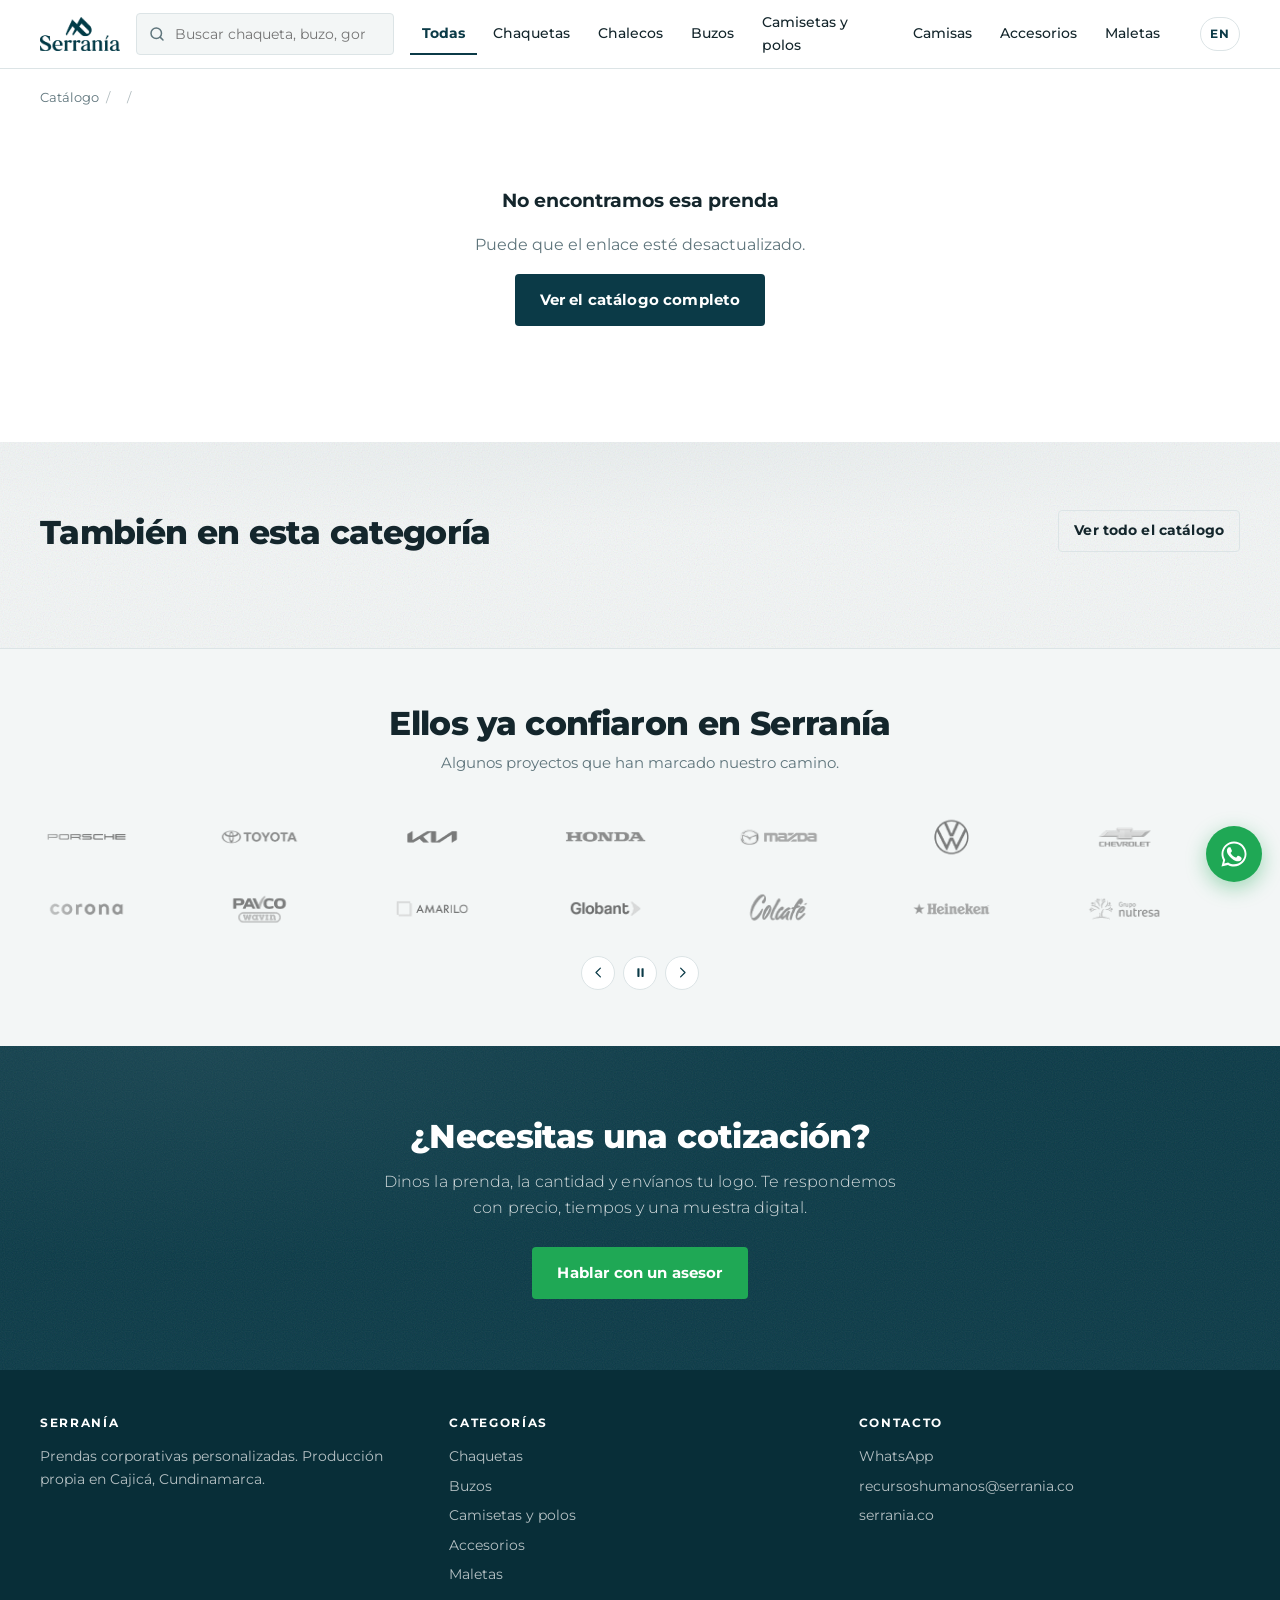
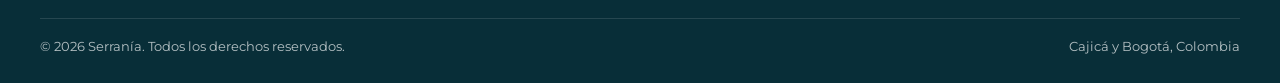
<file: producto.html>
<!DOCTYPE html>
<html lang="es-CO">
<head>
<meta charset="utf-8">
<meta name="viewport" content="width=device-width, initial-scale=1">
<title>Prenda corporativa | Serranía</title>
<meta name="description" content="Prenda corporativa personalizada con el logo de tu empresa. Desde 50 unidades.">
<link rel="canonical" href="https://catalogo.serrania.co/producto.html">

<meta property="og:type" content="product">
<meta property="og:title" content="Prenda corporativa | Serranía">
<meta property="og:description" content="Prenda corporativa personalizada con el logo de tu empresa.">
<meta property="og:image" content="">
<meta property="og:url" content="">
<meta property="og:locale" content="es_CO">

<link rel="alternate" hreflang="es" href="https://catalogo.serrania.co/">
<link rel="alternate" hreflang="en" href="https://catalogo.serrania.co/en/">
<meta name="theme-color" content="#0B3A47">
<link rel="stylesheet" href="css/estilos.css">
</head>
<body>

<a href="#ficha" class="solo-lectores">Saltar al contenido</a>

<!-- ================= CABECERA ================= -->
<header class="cabecera">
  <div class="contenedor cabecera-fila">
    <a class="logo" href="index.html" aria-label="Serranía, inicio">
      <img src="img/logo.png" alt="Serranía" width="150" height="34">
    </a>

    <div class="buscador">
      <svg viewBox="0 0 24 24" fill="none" stroke="currentColor" stroke-width="2" stroke-linecap="round" aria-hidden="true"><circle cx="11" cy="11" r="7"/><path d="m20 20-3.5-3.5"/></svg>
      <label for="buscar" class="solo-lectores">Buscar una prenda</label>
      <input type="search" id="buscar" placeholder="Buscar chaqueta, buzo, gorra…" autocomplete="off">
      <div class="sugerencias oculto" id="sugerencias" role="listbox"></div>
    </div>

    <nav class="nav" id="nav" aria-label="Categorías"></nav>

    <div class="acciones">
      <a class="idioma" href="en/producto.html" hreflang="en" aria-label="View this catalog in English">EN</a>
      <button type="button" class="btn-icono btn-menu" id="btn-menu" aria-label="Abrir menú" aria-expanded="false">
        <svg viewBox="0 0 24 24" fill="none" stroke="currentColor" stroke-width="2" stroke-linecap="round" aria-hidden="true"><path d="M4 7h16M4 12h16M4 17h16"/></svg>
      </button>
    </div>
  </div>
</header>

<!-- ================= MIGAS ================= -->
<div class="contenedor">
  <nav class="migas" aria-label="Ruta de navegación">
    <a href="index.html">Catálogo</a><span>/</span>
    <a href="#" id="miga-categoria"></a><span>/</span>
    <span id="miga-producto"></span>
  </nav>
</div>

<!-- ================= FICHA ================= -->
<main class="contenedor">
  <div class="ficha" id="ficha">

    <!-- Carrusel -->
    <div class="carrusel">
      <div class="carrusel-marco">
        <div class="carrusel-pista" id="carrusel-pista"></div>
        <button type="button" class="carrusel-flecha flecha-izq" id="flecha-izq" aria-label="Foto anterior">
          <svg viewBox="0 0 24 24" fill="none" stroke="currentColor" stroke-width="2" stroke-linecap="round" stroke-linejoin="round" aria-hidden="true"><path d="m15 5-7 7 7 7"/></svg>
        </button>
        <button type="button" class="carrusel-flecha flecha-der" id="flecha-der" aria-label="Foto siguiente">
          <svg viewBox="0 0 24 24" fill="none" stroke="currentColor" stroke-width="2" stroke-linecap="round" stroke-linejoin="round" aria-hidden="true"><path d="m9 5 7 7-7 7"/></svg>
        </button>
      </div>
      <div class="carrusel-puntos" id="carrusel-puntos"></div>
      <div class="miniaturas" id="miniaturas"></div>
    </div>

    <!-- Información -->
    <div class="ficha-info">
      <p class="rotulo" id="categoria"></p>
      <h1 class="display" id="nombre"></h1>
      <p class="ficha-resumen" id="resumen"></p>

      <ul class="claves" id="claves"></ul>
      <p class="ficha-detalle" id="detalle"></p>

      <div class="acciones-ficha" id="acciones-ficha"></div>

      <div class="bloque" id="bloque-colores"></div>
      <div class="bloque" id="bloque-tallas"></div>
      <div class="bloque" id="bloque-tecnicas"></div>
      <div class="bloque" id="bloque-datos"></div>
    </div>

  </div>
</main>

<!-- ================= RELACIONADOS ================= -->
<section class="seccion seccion-niebla" id="relacionados">
  <div class="contenedor">
    <div class="seccion-cabeza">
      <h2 class="display">También en esta categoría</h2>
      <a class="btn btn-linea btn-chico" href="index.html">Ver todo el catálogo</a>
    </div>
    <div class="rejilla" id="rejilla-relacionados"></div>
  </div>
</section>

<!-- ================= MARCAS CLIENTE ================= -->
<section class="marcas" id="marcas" aria-label="Marcas que han confiado en Serranía"></section>

<!-- ================= CIERRE ================= -->
<section class="franja">
  <div class="contenedor">
    <h2 class="display">¿Necesitas una cotización?</h2>
    <p>Dinos la prenda, la cantidad y envíanos tu logo. Te respondemos con precio, tiempos y una muestra digital.</p>
    <a class="btn btn-primario" id="wa-cierre" href="#" target="_blank" rel="noopener">Hablar con un asesor</a>
  </div>
</section>

<!-- ================= PIE ================= -->
<footer class="pie">
  <div class="contenedor">
    <div class="pie-rejilla">
      <div>
        <h4>Serranía</h4>
        <p style="margin:0">Prendas corporativas personalizadas. Producción propia en Cajicá, Cundinamarca.</p>
      </div>
      <div>
        <h4>Categorías</h4>
        <ul>
          <li><a href="index.html?categoria=chaquetas">Chaquetas</a></li>
          <li><a href="index.html?categoria=buzos">Buzos</a></li>
          <li><a href="index.html?categoria=camisetas">Camisetas y polos</a></li>
          <li><a href="index.html?categoria=accesorios">Accesorios</a></li>
          <li><a href="index.html?categoria=maletas">Maletas</a></li>
        </ul>
      </div>
      <div>
        <h4>Contacto</h4>
        <ul>
          <li><a id="wa-pie" href="#" target="_blank" rel="noopener">WhatsApp</a></li>
          <li><a id="correo-pie" href="#">Correo</a></li>
          <li><a href="https://serrania.co" target="_blank" rel="noopener">serrania.co</a></li>
        </ul>
      </div>
    </div>
    <div class="pie-abajo">
      <span>© <span id="ano"></span> Serranía. Todos los derechos reservados.</span>
      <span>Cajicá y Bogotá, Colombia</span>
    </div>
  </div>
</footer>

<div class="bandeja" id="bandeja" aria-live="polite"></div>
<a class="flotante" id="wa-flotante" href="#" target="_blank" rel="noopener" aria-label="Escribir por WhatsApp">
  <svg viewBox="0 0 24 24" fill="currentColor" aria-hidden="true"><path d="M17.5 14.4c-.3-.2-1.7-.9-2-1-.3-.1-.5-.1-.7.1-.2.3-.7 1-.9 1.2-.2.2-.3.2-.6.1-.3-.2-1.2-.5-2.3-1.4-.9-.8-1.4-1.7-1.6-2-.2-.3 0-.5.1-.6l.5-.5c.1-.2.2-.3.3-.5 0-.2 0-.4 0-.5 0-.2-.7-1.6-.9-2.2-.2-.6-.5-.5-.7-.5h-.6c-.2 0-.5.1-.8.4-.3.3-1 1-1 2.5s1.1 2.9 1.2 3.1c.1.2 2.1 3.2 5 4.5.7.3 1.2.5 1.7.6.7.2 1.3.2 1.8.1.6-.1 1.7-.7 1.9-1.4.2-.7.2-1.2.2-1.4-.1-.1-.3-.2-.6-.3z"/><path d="M12 2C6.5 2 2 6.5 2 12c0 1.8.5 3.4 1.3 4.9L2 22l5.2-1.3c1.4.8 3 1.2 4.8 1.2 5.5 0 10-4.5 10-10S17.5 2 12 2zm0 18.2c-1.6 0-3.1-.4-4.4-1.2l-.3-.2-3.1.8.8-3-.2-.3c-.8-1.3-1.3-2.9-1.3-4.5C3.5 7.3 7.3 3.5 12 3.5S20.5 7.3 20.5 12 16.7 20.2 12 20.2z"/></svg>
</a>

<script src="js/config.js"></script>
<script src="js/datos-colores.js"></script>
<script src="js/datos-tallas.js"></script>
<script src="js/datos-productos.js"></script>
<script src="js/datos-marcas.js"></script>
<script src="js/comunes.js"></script>
<script src="js/producto.js"></script>
<script>
  document.addEventListener("DOMContentLoaded", function(){
    document.getElementById("ano").textContent = new Date().getFullYear();
    montarMarcas();
    ["wa-cierre","wa-pie"].forEach(function(id){
      var el = document.getElementById(id);
      if (el) el.href = waGeneral();
    });
    var c = document.getElementById("correo-pie");
    if (c){ c.href = "mailto:" + CONFIG.correo; c.textContent = CONFIG.correo; }
  });
</script>
</body>
</html>
</file>
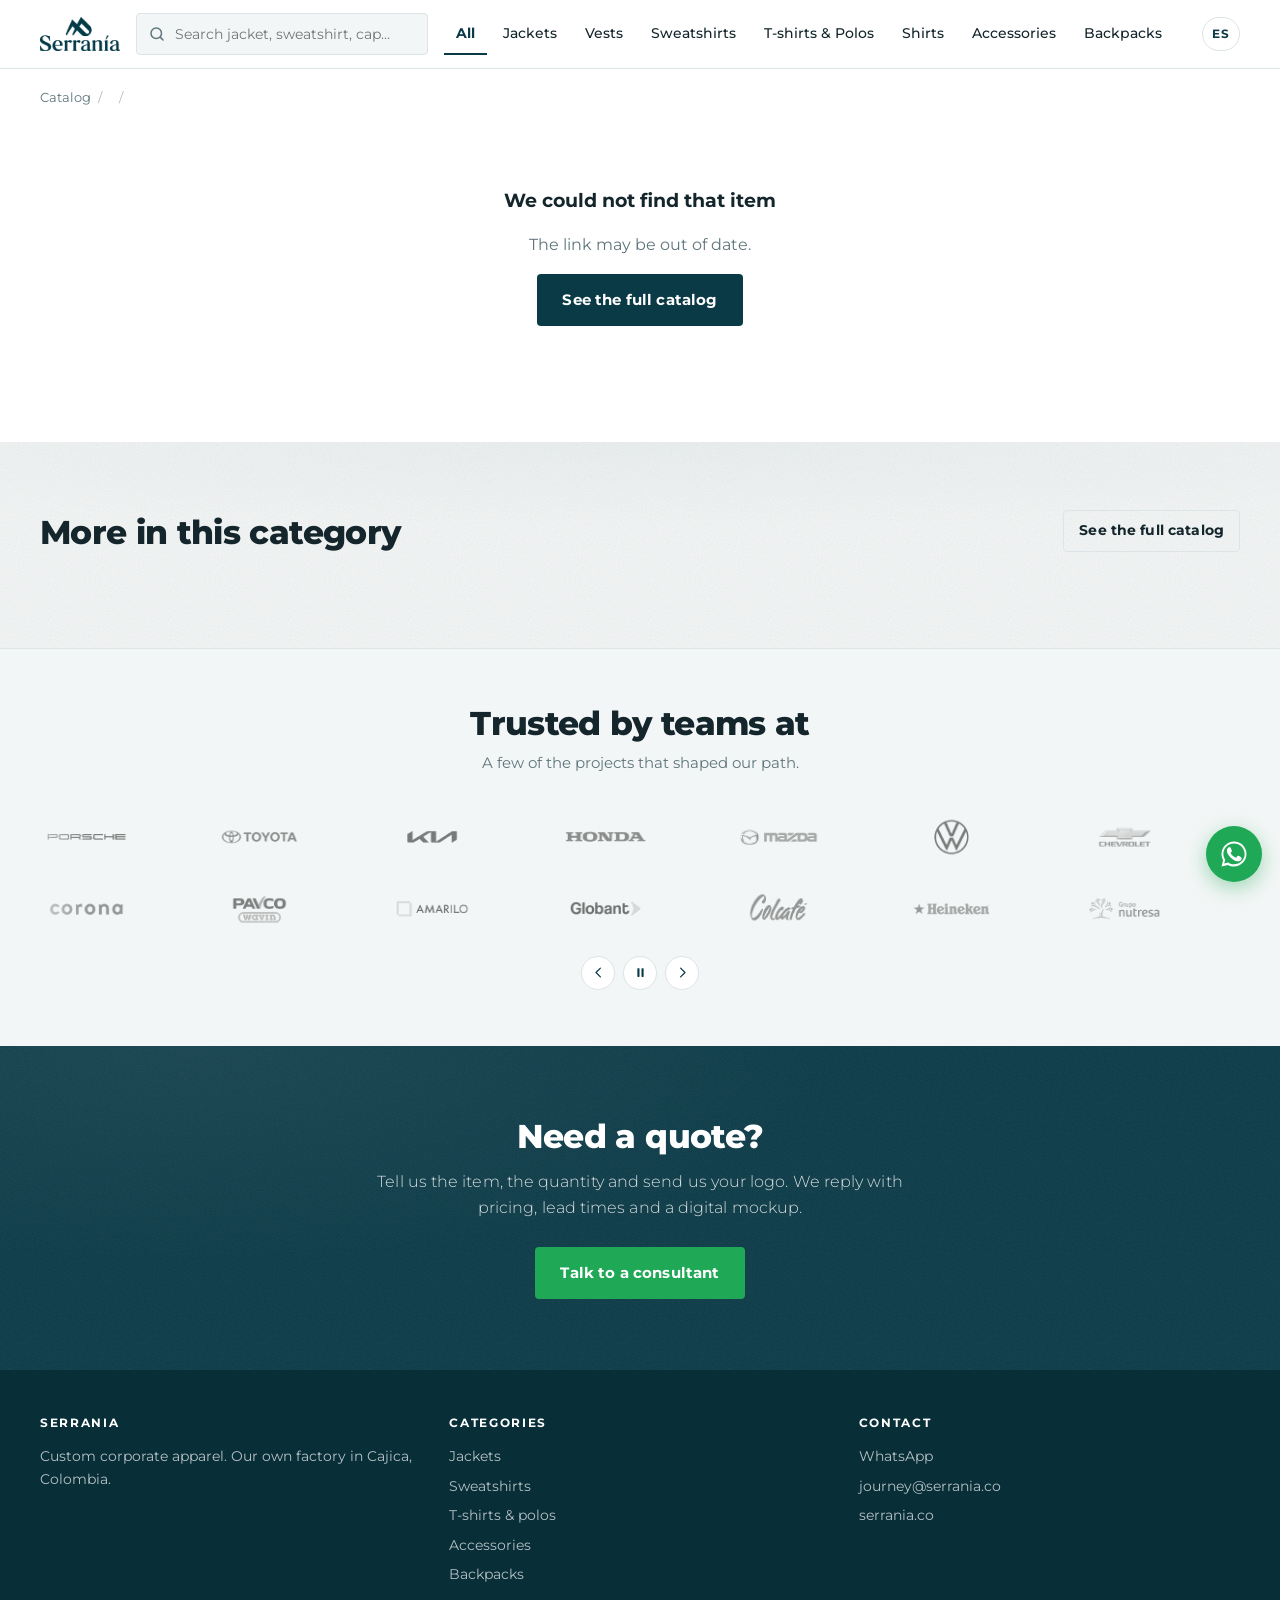
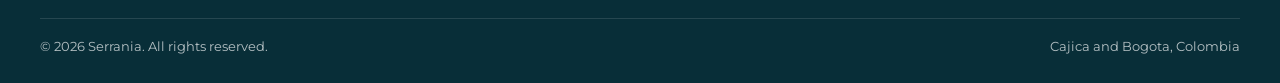
<file: en/producto.html>
<!DOCTYPE html>
<html lang="en">
<head>
<meta charset="utf-8">
<meta name="viewport" content="width=device-width, initial-scale=1">
<title>Corporate apparel | Serrania</title>
<meta name="description" content="Custom corporate apparel branded with your company logo. From 50 units.">
<link rel="canonical" href="https://catalogo.serrania.co/en/producto.html">

<meta property="og:type" content="product">
<meta property="og:title" content="Corporate apparel | Serrania">
<meta property="og:description" content="Custom corporate apparel branded with your company logo.">
<meta property="og:image" content="">
<meta property="og:url" content="">
<meta property="og:locale" content="en_US">

<meta name="theme-color" content="#0B3A47">
<link rel="stylesheet" href="../css/estilos.css">
</head>
<body>

<a href="#ficha" class="solo-lectores">Skip to content</a>

<!-- ================= CABECERA ================= -->
<header class="cabecera">
  <div class="contenedor cabecera-fila">
    <a class="logo" href="index.html" aria-label="Serrania, home">
      <img src="../img/logo.png" alt="Serrania" width="150" height="34">
    </a>

    <div class="buscador">
      <svg viewBox="0 0 24 24" fill="none" stroke="currentColor" stroke-width="2" stroke-linecap="round" aria-hidden="true"><circle cx="11" cy="11" r="7"/><path d="m20 20-3.5-3.5"/></svg>
      <label for="buscar" class="solo-lectores">Search for an item</label>
      <input type="search" id="buscar" placeholder="Search jacket, sweatshirt, cap…" autocomplete="off">
      <div class="sugerencias oculto" id="sugerencias" role="listbox"></div>
    </div>

    <nav class="nav" id="nav" aria-label="Categories"></nav>

    <div class="acciones">
      <a class="idioma" href="../producto.html" hreflang="es" aria-label="Ver esta ficha en español">ES</a>
      <button type="button" class="btn-icono btn-menu" id="btn-menu" aria-label="Open menu" aria-expanded="false">
        <svg viewBox="0 0 24 24" fill="none" stroke="currentColor" stroke-width="2" stroke-linecap="round" aria-hidden="true"><path d="M4 7h16M4 12h16M4 17h16"/></svg>
      </button>
    </div>
  </div>
</header>

<!-- ================= MIGAS ================= -->
<div class="contenedor">
  <nav class="migas" aria-label="Breadcrumb">
    <a href="index.html">Catalog</a><span>/</span>
    <a href="#" id="miga-categoria"></a><span>/</span>
    <span id="miga-producto"></span>
  </nav>
</div>

<!-- ================= FICHA ================= -->
<main class="contenedor">
  <div class="ficha" id="ficha">

    <!-- Carrusel -->
    <div class="carrusel">
      <div class="carrusel-marco">
        <div class="carrusel-pista" id="carrusel-pista"></div>
        <button type="button" class="carrusel-flecha flecha-izq" id="flecha-izq" aria-label="Previous photo">
          <svg viewBox="0 0 24 24" fill="none" stroke="currentColor" stroke-width="2" stroke-linecap="round" stroke-linejoin="round" aria-hidden="true"><path d="m15 5-7 7 7 7"/></svg>
        </button>
        <button type="button" class="carrusel-flecha flecha-der" id="flecha-der" aria-label="Next photo">
          <svg viewBox="0 0 24 24" fill="none" stroke="currentColor" stroke-width="2" stroke-linecap="round" stroke-linejoin="round" aria-hidden="true"><path d="m9 5 7 7-7 7"/></svg>
        </button>
      </div>
      <div class="carrusel-puntos" id="carrusel-puntos"></div>
      <div class="miniaturas" id="miniaturas"></div>
    </div>

    <!-- Información -->
    <div class="ficha-info">
      <p class="rotulo" id="categoria"></p>
      <h1 class="display" id="nombre"></h1>
      <p class="ficha-resumen" id="resumen"></p>

      <ul class="claves" id="claves"></ul>
      <p class="ficha-detalle" id="detalle"></p>

      <div class="acciones-ficha" id="acciones-ficha"></div>

      <div class="bloque" id="bloque-colores"></div>
      <div class="bloque" id="bloque-tallas"></div>
      <div class="bloque" id="bloque-tecnicas"></div>
      <div class="bloque" id="bloque-datos"></div>
    </div>

  </div>
</main>

<!-- ================= RELACIONADOS ================= -->
<section class="seccion seccion-niebla" id="relacionados">
  <div class="contenedor">
    <div class="seccion-cabeza">
      <h2 class="display">More in this category</h2>
      <a class="btn btn-linea btn-chico" href="index.html">See the full catalog</a>
    </div>
    <div class="rejilla" id="rejilla-relacionados"></div>
  </div>
</section>

<!-- ================= MARCAS CLIENTE ================= -->
<section class="marcas" id="marcas" aria-label="Brands that have trusted Serrania"></section>

<!-- ================= CIERRE ================= -->
<section class="franja">
  <div class="contenedor">
    <h2 class="display">Need a quote?</h2>
    <p>Tell us the item, the quantity and send us your logo. We reply with pricing, lead times and a digital mockup.</p>
    <a class="btn btn-primario" id="wa-cierre" href="#" target="_blank" rel="noopener">Talk to a consultant</a>
  </div>
</section>

<!-- ================= PIE ================= -->
<footer class="pie">
  <div class="contenedor">
    <div class="pie-rejilla">
      <div>
        <h4>Serrania</h4>
        <p style="margin:0">Custom corporate apparel. Our own factory in Cajica, Colombia.</p>
      </div>
      <div>
        <h4>Categories</h4>
        <ul>
          <li><a href="index.html?categoria=chaquetas">Jackets</a></li>
          <li><a href="index.html?categoria=buzos">Sweatshirts</a></li>
          <li><a href="index.html?categoria=camisetas">T-shirts &amp; polos</a></li>
          <li><a href="index.html?categoria=accesorios">Accessories</a></li>
          <li><a href="index.html?categoria=maletas">Backpacks</a></li>
        </ul>
      </div>
      <div>
        <h4>Contact</h4>
        <ul>
          <li><a id="wa-pie" href="#" target="_blank" rel="noopener">WhatsApp</a></li>
          <li><a id="correo-pie" href="#">Email</a></li>
          <li><a href="https://serrania.co" target="_blank" rel="noopener">serrania.co</a></li>
        </ul>
      </div>
    </div>
    <div class="pie-abajo">
      <span>© <span id="ano"></span> Serrania. All rights reserved.</span>
      <span>Cajica and Bogota, Colombia</span>
    </div>
  </div>
</footer>

<div class="bandeja" id="bandeja" aria-live="polite"></div>
<a class="flotante" id="wa-flotante" href="#" target="_blank" rel="noopener" aria-label="Message us on WhatsApp">
  <svg viewBox="0 0 24 24" fill="currentColor" aria-hidden="true"><path d="M17.5 14.4c-.3-.2-1.7-.9-2-1-.3-.1-.5-.1-.7.1-.2.3-.7 1-.9 1.2-.2.2-.3.2-.6.1-.3-.2-1.2-.5-2.3-1.4-.9-.8-1.4-1.7-1.6-2-.2-.3 0-.5.1-.6l.5-.5c.1-.2.2-.3.3-.5 0-.2 0-.4 0-.5 0-.2-.7-1.6-.9-2.2-.2-.6-.5-.5-.7-.5h-.6c-.2 0-.5.1-.8.4-.3.3-1 1-1 2.5s1.1 2.9 1.2 3.1c.1.2 2.1 3.2 5 4.5.7.3 1.2.5 1.7.6.7.2 1.3.2 1.8.1.6-.1 1.7-.7 1.9-1.4.2-.7.2-1.2.2-1.4-.1-.1-.3-.2-.6-.3z"/><path d="M12 2C6.5 2 2 6.5 2 12c0 1.8.5 3.4 1.3 4.9L2 22l5.2-1.3c1.4.8 3 1.2 4.8 1.2 5.5 0 10-4.5 10-10S17.5 2 12 2zm0 18.2c-1.6 0-3.1-.4-4.4-1.2l-.3-.2-3.1.8.8-3-.2-.3c-.8-1.3-1.3-2.9-1.3-4.5C3.5 7.3 7.3 3.5 12 3.5S20.5 7.3 20.5 12 16.7 20.2 12 20.2z"/></svg>
</a>

<script src="js/config.js"></script>
<script src="js/datos-colores.js"></script>
<script src="js/datos-tallas.js"></script>
<script src="js/datos-productos.js"></script>
<script src="js/datos-marcas.js"></script>
<script src="js/comunes.js"></script>
<script src="js/producto.js"></script>
<script>
  document.addEventListener("DOMContentLoaded", function(){
    document.getElementById("ano").textContent = new Date().getFullYear();
    montarMarcas();
    ["wa-cierre","wa-pie"].forEach(function(id){
      var el = document.getElementById(id);
      if (el) el.href = waGeneral();
    });
    var c = document.getElementById("correo-pie");
    if (c){ c.href = "mailto:" + CONFIG.correo; c.textContent = CONFIG.correo; }
  });
</script>
</body>
</html>
</file>
<file: css/estilos.css>
@import url('https://fonts.googleapis.com/css2?family=Montserrat:wght@300;400;500;600;700;800&display=swap');

/* ==========================================================================
   SERRANÍA — Catálogo de prendas corporativas
   Paleta y tipografía derivadas de la identidad de marca.
   ========================================================================== */

:root{
  --tinta:      #0B3A47;   /* azul petróleo del logo */
  --tinta-alta: #0F4E5E;
  --texto:      #14262C;
  --suave:      #5F757C;
  --linea:      #DCE4E6;
  --niebla:     #F3F6F6;
  --papel:      #FFFFFF;
  --acento:     #C08A2E;   /* dorado, uso mínimo */
  --whatsapp:   #1FA855;

  --radio:   4px;
  --radio-g: 8px;
  --ancho:   1240px;

  --sans: "Montserrat", "Helvetica Neue", Arial, sans-serif;
  --display: "Montserrat", "Helvetica Neue", Arial, sans-serif;

  --sombra: 0 1px 2px rgba(11,58,71,.06), 0 8px 24px rgba(11,58,71,.06);

  /* SOMBRA DE LOS TEXTOS DEL BANNER PRINCIPAL
     Para más sombra, sube los números después de rgba(0,0,0, …)
     (van de 0 a 1; .60 es más oscuro que .40).
     Para menos, bájalos. */
  --sombra-texto-banner: 0 1px 3px rgba(0,0,0,.40), 0 3px 16px rgba(0,0,0,.35);
}

*, *::before, *::after { box-sizing: border-box; }

/* El encabezado queda fijo arriba; sin este margen, al saltar a una sección
   su título quedaba escondido detrás de la barra */
html { scroll-behavior: smooth; scroll-padding-top: 78px; }
@media (prefers-reduced-motion: reduce){
  html { scroll-behavior: auto; }
  *, *::before, *::after { animation-duration:.01ms !important; transition-duration:.01ms !important; }
}

body{
  margin:0;
  font-family: var(--sans);
  font-size: 16px;
  line-height: 1.6;
  color: var(--texto);
  background: var(--papel);
  -webkit-font-smoothing: antialiased;
}

img { max-width:100%; display:block; }
a   { color: inherit; text-decoration: none; }

:focus-visible{
  outline: 3px solid var(--acento);
  outline-offset: 2px;
}

.contenedor{ width:100%; max-width: var(--ancho); margin:0 auto; padding:0 20px; }

.oculto{ display:none !important; }

.solo-lectores{
  position:absolute; width:1px; height:1px; overflow:hidden;
  clip:rect(0 0 0 0); white-space:nowrap;
}

/* ---------- Tipografía de títulos ---------- */
.display{
  font-family: var(--display);
  font-weight: 800;
  text-transform: none;
  letter-spacing: -0.02em;
  line-height: 1.14;
  margin: 0;
  -webkit-text-stroke: 0;
}
h1.display{ font-size: clamp(1.9rem, 5.2vw, 3.3rem); }
h2.display{ font-size: clamp(1.4rem, 3.1vw, 2.05rem); }
h3.display{ font-size: 1.05rem; font-weight: 700; letter-spacing: -0.01em; }

/* Texto corrido: regular; la palabra clave en negrilla y en azul de marca */
p{ font-weight: 400; }
p strong, li strong{ font-weight: 700; color: var(--tinta); }

.rotulo{
  font-size:.7rem; font-weight:700; text-transform:uppercase;
  letter-spacing:.18em; color: var(--suave); margin:0 0 10px;
}

/* ==========================================================================
   ENCABEZADO
   ========================================================================== */
.cabecera{
  position: sticky; top:0; z-index: 60;
  background: var(--papel);
  border-bottom: 1px solid var(--linea);
}
.cabecera-fila{
  display:flex; align-items:center; gap:16px;
  height: 68px;
}
.logo{ display:flex; align-items:center; gap:9px; flex:0 0 auto; }
.logo svg{ width:30px; height:auto; }
/* Logo en imagen. Ajusta la altura si tu PNG se ve muy grande o muy pequeño. */
.logo img{ height:34px; width:auto; }
.logo-texto{
  font-family: Georgia, "Times New Roman", serif;
  font-size:1.35rem; color: var(--tinta); letter-spacing:.01em;
}

.nav{ margin-left:auto; display:flex; align-items:center; gap:4px; }
.nav a{
  padding:9px 12px; border-radius: var(--radio);
  font-size:.9rem; color: var(--texto);
}
.nav a:hover{ background: var(--niebla); }
.nav a.activo{ color: var(--tinta); font-weight:700; box-shadow: inset 0 -2px 0 var(--tinta); border-radius:0; }

.acciones{ display:flex; align-items:center; gap:8px; margin-left:12px; }

.btn-icono{
  width:42px; height:42px; display:grid; place-items:center;
  border:1px solid var(--linea); border-radius: var(--radio);
  background: var(--papel); cursor:pointer; color: var(--tinta);
}
.btn-icono:hover{ background: var(--niebla); }
.btn-menu{ display:none; }

/* Buscador */
.buscador{ position:relative; flex:1 1 260px; max-width:340px; }
.buscador input{
  width:100%; height:42px; padding:0 14px 0 38px;
  border:1px solid var(--linea); border-radius: var(--radio);
  font-family:inherit; font-size:.9rem; background: var(--niebla); color:var(--texto);
}
.buscador input:focus{ background: var(--papel); border-color: var(--tinta); outline:none; }
.buscador svg{ position:absolute; left:12px; top:12px; width:18px; height:18px; color: var(--suave); }

.sugerencias{
  position:absolute; top:48px; left:0; right:0; z-index:80;
  background: var(--papel); border:1px solid var(--linea);
  border-radius: var(--radio-g); box-shadow: var(--sombra);
  max-height:340px; overflow:auto;
}
.sugerencias a{ display:block; padding:11px 14px; border-bottom:1px solid var(--niebla); font-size:.9rem; }
.sugerencias a:last-child{ border-bottom:0; }
.sugerencias a:hover, .sugerencias a:focus{ background: var(--niebla); }
.sugerencias span{ display:block; font-size:.75rem; color: var(--suave); }
.sugerencias .vacio{ padding:16px 14px; font-size:.9rem; color: var(--suave); }


/* ==========================================================================
   PORTADA (HERO)
   La foto va completa, sin recortes y sin degradados: el alto del banner
   lo define la propia imagen. El texto va encima, arriba a la derecha.
   Computador: img/hero.jpg  ·  Celular: img/hero-movil.jpg
   ========================================================================== */
.portada{ background: var(--tinta); color:#fff; }

.portada-marco{
  display: grid;                 /* foto y texto comparten la misma celda */
  position: relative;
  background: var(--tinta);      /* color de respaldo si falta la foto */
}
.portada-fondo,
.portada-capa{ grid-area: 1 / 1; }

.portada-fondo{ display:block; min-height: 420px; }
.portada-fondo img{
  width: 100%; height: 100%;
  object-fit: cover;             /* solo actúa si el texto es más alto que la foto */
  display: block;
}

.portada-capa{
  position: relative; z-index: 1;
  display: flex; align-items: flex-start;
  padding: clamp(40px, 6vw, 88px) 0 clamp(32px, 4vw, 56px);
}
.portada-texto{
  display: flex; flex-direction: column; align-items: flex-start;
  text-align: left;
}

/* Sombra en las letras para que se lean sobre la foto (sin capa oscura) */
.portada h1,
.portada .rotulo,
.portada-gancho,
.portada-texto p{ text-shadow: var(--sombra-texto-banner); }

.portada .rotulo{ color:#fff; margin-bottom: 14px; }

.portada h1{
  font-family: "Montserrat", var(--sans);
  font-weight: 800;
  text-transform: uppercase;
  letter-spacing: -0.01em;
  line-height: 1.02;
  font-size: clamp(2.2rem, 5vw, 4.4rem);
  max-width: none;
  color:#fff;
}
.portada-gancho{
  font-family: "Montserrat", var(--sans);
  font-size: clamp(1rem, 1.9vw, 1.45rem);
  font-weight: 700;
  text-transform: uppercase;
  letter-spacing: .01em;
  line-height: 1.25;
  max-width: 30ch;
  margin: 18px 0 10px;
  color:#fff;
}
.portada-texto p:not(.rotulo):not(.portada-gancho){
  max-width: 44ch; margin: 0 0 24px;
  font-size: clamp(.95rem, 1.3vw, 1.08rem);
  color:#fff;
}
.portada-botones{ display:flex; flex-wrap:wrap; gap:12px; justify-content:flex-start; }
/* Sobre la foto las palabras clave van en blanco, no en azul */
.portada-texto p strong{ color:#fff; }

/* Botón principal al estilo de la referencia: sólido con filo dorado */
.portada .btn-claro{
  background: var(--tinta); color:#fff;
  border: 0; border-right: 6px solid var(--acento);
  font-family: "Montserrat", var(--sans);
  text-transform: uppercase; letter-spacing: .02em;
  box-shadow: 0 6px 18px rgba(0,0,0,.28);
}
.portada .btn-claro:hover{ background: var(--tinta-alta); }
.portada .btn-linea-claro{
  border-color: rgba(255,255,255,.85); color:#fff;
  background: rgba(0,0,0,.18);
}

/* Cifras: franja propia debajo de la foto, para no tapar la imagen */
.portada-cifras{ background: var(--tinta); padding: 26px 0; }
.cifras{ display:flex; flex-wrap:wrap; gap:36px; justify-content:center; }
.cifra{ text-align:center; }
.cifra strong{
  display:block; font-family:var(--display);
  font-size:2.2rem; font-weight:700; line-height:1; color:#fff;
}
.cifra span{ font-size:.78rem; text-transform:uppercase; letter-spacing:.12em; color:rgba(255,255,255,.7); }

/* ---------- Celular: como la referencia, texto arriba a la derecha ---------- */
@media (max-width: 759px){
  .portada-fondo{ min-height: 0; }
  .portada-capa{ padding: 26px 0 20px; }
  .portada-texto{ align-items: flex-end; text-align: right; }
  .portada-botones{ justify-content: flex-end; }

  .portada .rotulo{ font-size: .6rem; margin-bottom: 6px; }
  .portada h1{ font-size: clamp(1.55rem, 7.4vw, 2.3rem); line-height: 1.04; }
  .portada-gancho{
    font-size: clamp(.68rem, 3.1vw, .85rem);
    line-height: 1.3; max-width: 32ch;
    margin: 8px 0 12px;
  }
  .portada .btn-claro{
    padding: 8px 14px; font-size: .74rem;
    border-right-width: 5px;
  }
  /* En celular solo título, frase y "Ver el catálogo".
     El asesor sigue disponible en el botón flotante de WhatsApp. */
  .portada-texto p:not(.rotulo):not(.portada-gancho),
  .portada .btn-linea-claro{ display:none; }

  .portada-cifras{ padding: 18px 0; }
  .cifras{
    display:grid; grid-template-columns: repeat(3, 1fr);
    gap: 10px; align-items: start;
  }
  .cifra{ display:flex; flex-direction:column; align-items:center; }
  .cifra strong{
    font-size: clamp(1.1rem, 5.2vw, 1.5rem);
    white-space: nowrap; margin-bottom: 5px;
  }
  .cifra span{
    display:block; font-size: .55rem; letter-spacing: .05em;
    line-height: 1.25; text-wrap: balance;
  }
}

/* ==========================================================================
   BOTONES
   ========================================================================== */
.btn{
  display:inline-flex; align-items:center; justify-content:center; gap:9px;
  padding: 13px 24px; border:1px solid transparent; border-radius: var(--radio);
  font-family:inherit; font-size:.94rem; font-weight:700; cursor:pointer;
  transition: background .15s ease, color .15s ease, border-color .15s ease;
  text-align:center;
}
.btn svg{ width:19px; height:19px; flex:none; }

.btn-primario{ background: var(--whatsapp); color:#fff; }
.btn-primario:hover{ background:#188744; }

.btn-oscuro{ background: var(--tinta); color:#fff; }
.btn-oscuro:hover{ background: var(--tinta-alta); }

.btn-claro{ background:#fff; color: var(--tinta); }
.btn-claro:hover{ background: var(--niebla); }

.btn-linea{ background:transparent; border-color: var(--linea); color: var(--texto); }
.btn-linea:hover{ border-color: var(--tinta); color: var(--tinta); }

.btn-linea-claro{ background:transparent; border-color: rgba(255,255,255,.42); color:#fff; }
.btn-linea-claro:hover{ background: rgba(255,255,255,.12); }

.btn-bloque{ width:100%; }
.btn-chico{ padding:9px 15px; font-size:.85rem; }

/* ==========================================================================
   SECCIONES Y FILTROS
   ========================================================================== */
.seccion{ padding: clamp(44px, 6vw, 68px) 0; }
.seccion-niebla{ background: var(--niebla); }

.seccion-cabeza{
  display:flex; align-items:flex-end; justify-content:space-between;
  gap:20px; flex-wrap:wrap; margin-bottom:28px;
}

/* Barra de filtros */
.filtros{
  position: sticky; top: 68px; z-index: 40;
  background: var(--papel); border-bottom:1px solid var(--linea);
  padding:14px 0;
}
.filtros-fila{ display:flex; align-items:center; gap:10px; flex-wrap:wrap; }
.filtros-grupo{ display:flex; gap:7px; flex-wrap:wrap; align-items:center; }
.filtros-etiqueta{
  font-size:.72rem; text-transform:uppercase; letter-spacing:.12em;
  color: var(--suave); font-weight:700; margin-right:2px;
}

.pastilla{
  padding:7px 14px; border:1px solid var(--linea); border-radius:100px;
  background: var(--papel); font-family:inherit; font-size:.85rem;
  color: var(--texto); cursor:pointer; white-space:nowrap;
}
.pastilla:hover{ border-color: var(--tinta); }
.pastilla[aria-pressed="true"]{ background: var(--tinta); border-color: var(--tinta); color:#fff; }

.conteo{ margin-left:auto; font-size:.85rem; color: var(--suave); }

/* ==========================================================================
   REJILLA DE PRODUCTOS
   ========================================================================== */
.rejilla{
  display:grid; gap: 22px;
  grid-template-columns: repeat(auto-fill, minmax(250px, 1fr));
}

.tarjeta{
  background: var(--papel);
  border:1px solid var(--linea); border-radius: var(--radio-g);
  overflow:hidden; display:flex; flex-direction:column;
  transition: box-shadow .18s ease, transform .18s ease;
}
.tarjeta:hover{ box-shadow: var(--sombra); transform: translateY(-2px); }

.tarjeta-foto{
  position:relative; aspect-ratio: 4/5; background: var(--niebla); overflow:hidden;
}
.tarjeta-foto img{ width:100%; height:100%; object-fit:cover; }
.tarjeta-foto .marcador{
  position:absolute; top:10px; left:10px;
  background: rgba(11,58,71,.9); color:#fff;
  font-size:.66rem; font-weight:700; text-transform:uppercase; letter-spacing:.1em;
  padding:5px 9px; border-radius:3px;
}

.tarjeta-cuerpo{ padding:16px 16px 18px; display:flex; flex-direction:column; flex:1; gap:8px; }
.tarjeta-categoria{
  font-size:.68rem; text-transform:uppercase; letter-spacing:.14em; color: var(--suave); font-weight:700;
}
.tarjeta h3{
  font-family: var(--display);
  font-size:1.14rem; margin:0; font-weight:600; color: var(--tinta);
  letter-spacing:-.01em; line-height:1.25;
}
.tarjeta p{ margin:0; font-size:.86rem; color: var(--suave); line-height:1.5; }

.tarjeta-colores{ display:flex; gap:4px; align-items:center; margin-top:2px; }
.punto{ width:13px; height:13px; border-radius:50%; border:1px solid rgba(0,0,0,.14); }
.punto-mas{ font-size:.7rem; color: var(--suave); margin-left:3px; }

.tarjeta-pie{ margin-top:auto; padding-top:12px; display:flex; gap:8px; }
.tarjeta-pie .btn{ flex:1; }

/* Marcador de placeholder cuando falta la foto */
.sin-foto{
  width:100%; height:100%; display:grid; place-items:center;
  background: repeating-linear-gradient(45deg, #EDF1F2 0 12px, #F5F8F8 12px 24px);
  color: var(--suave); font-size:.72rem; text-transform:uppercase; letter-spacing:.12em; text-align:center; padding:12px;
}

.vacio-resultado{
  grid-column:1/-1; text-align:center; padding:60px 20px; color: var(--suave);
}
.vacio-resultado h3{ color: var(--texto); margin:0 0 8px; }

/* ==========================================================================
   FICHA DE PRODUCTO
   ========================================================================== */
.migas{ padding:18px 0; font-size:.83rem; color: var(--suave); }
.migas a:hover{ color: var(--tinta); text-decoration:underline; }
.migas span{ margin:0 7px; opacity:.5; }

.ficha{
  display:grid; grid-template-columns: minmax(0,1.05fr) minmax(0,1fr);
  gap: clamp(28px, 4vw, 56px); padding-bottom: 56px; align-items:start;
}

/* --- Carrusel --- */
.carrusel{ position: sticky; top: 92px; }
.carrusel-marco{
  position:relative; aspect-ratio:4/5; background: var(--niebla);
  border-radius: var(--radio-g); overflow:hidden; border:1px solid var(--linea);
}
.carrusel-pista{ display:flex; height:100%; transition: transform .32s ease; }
.carrusel-pista > *{ min-width:100%; height:100%; }
.carrusel-pista img{ width:100%; height:100%; object-fit:cover; }

.carrusel-flecha{
  position:absolute; top:50%; transform:translateY(-50%);
  width:40px; height:40px; border-radius:50%; border:0;
  background: rgba(255,255,255,.94); color: var(--tinta);
  display:grid; place-items:center; cursor:pointer; box-shadow: var(--sombra);
}
.carrusel-flecha:hover{ background:#fff; }
.carrusel-flecha[disabled]{ opacity:.3; cursor:default; }
.flecha-izq{ left:12px; } .flecha-der{ right:12px; }

.carrusel-puntos{ display:flex; gap:7px; justify-content:center; margin-top:12px; }
.carrusel-puntos button{
  width:8px; height:8px; border-radius:50%; border:0; padding:0;
  background: var(--linea); cursor:pointer;
}
.carrusel-puntos button[aria-current="true"]{ background: var(--tinta); width:22px; border-radius:4px; }

.miniaturas{ display:flex; gap:9px; margin-top:12px; }
.miniaturas button{
  flex:1; aspect-ratio:1; border:1px solid var(--linea); border-radius: var(--radio);
  overflow:hidden; padding:0; background: var(--niebla); cursor:pointer;
}
.miniaturas button[aria-current="true"]{ border-color: var(--tinta); border-width:2px; }
.miniaturas img{ width:100%; height:100%; object-fit:cover; }

/* --- Panel de información --- */
.ficha-info > * + *{ margin-top:22px; }
.ficha-info h1{ color: var(--tinta); }
.ficha-resumen{ font-size:1.05rem; color: var(--suave); margin-top:12px; }

.claves{ list-style:none; padding:0; margin:0; display:grid; gap:9px; }
.claves li{ position:relative; padding-left:24px; font-size:.94rem; }
.claves li::before{
  content:""; position:absolute; left:0; top:.55em;
  width:9px; height:2px; background: var(--acento);
}

.bloque{ border-top:1px solid var(--linea); padding-top:22px; }
.bloque h2{
  font-size:.76rem; text-transform:uppercase; letter-spacing:.14em;
  color: var(--suave); margin:0 0 14px; font-weight:700;
}

/* Colores */
.paleta{ display:flex; flex-wrap:wrap; gap:9px; }
.muestra{
  width:30px; height:30px; border-radius:50%;
  border:1px solid rgba(0,0,0,.16); cursor:help;
}
.paleta-nota{ font-size:.8rem; color: var(--suave); margin:12px 0 0; }

/* Técnicas */
.tecnicas{ display:flex; flex-wrap:wrap; gap:8px; }
.tecnica{
  border:1px solid var(--linea); border-radius: var(--radio);
  padding:8px 13px; font-size:.85rem;
}
.tecnica strong{ display:block; font-size:.88rem; color: var(--tinta); }
.tecnica span{ font-size:.75rem; color: var(--suave); }

/* Datos rápidos */
.datos{ display:grid; grid-template-columns:repeat(auto-fit,minmax(150px,1fr)); gap:16px; }
.dato span{ display:block; font-size:.72rem; text-transform:uppercase; letter-spacing:.11em; color: var(--suave); }
.dato strong{ font-size:.98rem; color: var(--texto); font-weight:700; }

/* Acciones */
.acciones-ficha{ display:grid; gap:10px; }

/* ==========================================================================
   TABLA DE TALLAS
   ========================================================================== */
.tallas-pestanas{ display:flex; gap:6px; margin-bottom:14px; }
.tallas-pestanas button{
  padding:8px 16px; border:1px solid var(--linea); border-radius: var(--radio);
  background: var(--papel); font-family:inherit; font-size:.86rem; cursor:pointer;
}
.tallas-pestanas button[aria-selected="true"]{ background: var(--tinta); color:#fff; border-color: var(--tinta); }

.tallas-caja{ display:grid; grid-template-columns: 130px 1fr; gap:20px; align-items:start; }
.tallas-esquema{
  background: var(--niebla); border-radius: var(--radio); padding:10px;
}
.tallas-esquema svg{ width:100%; height:auto; }

.tabla-envoltura{ overflow-x:auto; -webkit-overflow-scrolling:touch; }
table.tallas{ width:100%; border-collapse:collapse; font-size:.88rem; min-width:300px; }
table.tallas th, table.tallas td{
  padding:9px 10px; text-align:center; border-bottom:1px solid var(--linea);
}
table.tallas thead th{
  background: var(--tinta); color:#fff; font-size:.72rem;
  text-transform:uppercase; letter-spacing:.08em; border-bottom:0;
}
table.tallas thead th:first-child{ border-top-left-radius: var(--radio); }
table.tallas thead th:last-child{ border-top-right-radius: var(--radio); }
table.tallas tbody th{ background: var(--niebla); font-weight:700; }
table.tallas tbody tr:hover td{ background: #FAFCFC; }

.tallas-ayuda{ margin-top:16px; font-size:.82rem; color: var(--suave); }
.tallas-ayuda ol{ margin:0 0 10px; padding-left:18px; }
.tallas-ayuda li{ margin-bottom:4px; }
.tallas-nota{
  background: var(--niebla); border-left:3px solid var(--acento);
  padding:10px 13px; border-radius:0 var(--radio) var(--radio) 0;
  font-size:.82rem; color: var(--texto);
}
.tallas-aviso{
  background:#FFF8E8; border-left:3px solid var(--acento);
  padding:10px 13px; font-size:.82rem; margin-bottom:14px; border-radius:0 var(--radio) var(--radio) 0;
}

/* ==========================================================================
   BANDEJA DE COTIZACIÓN  (elemento distintivo del sitio)
   ========================================================================== */
.bandeja{
  position: fixed; left:0; right:0; bottom:0; z-index:70;
  background: var(--tinta); color:#fff;
  transform: translateY(110%); transition: transform .26s ease;
  box-shadow: 0 -6px 28px rgba(11,58,71,.22);
}
.bandeja.visible{ transform: translateY(0); }
.bandeja-fila{
  display:flex; align-items:center; gap:16px; padding:14px 0; flex-wrap:wrap;
}
.bandeja-texto{ flex:1; min-width:180px; }
.bandeja-texto strong{ display:block; font-size:.98rem; }
.bandeja-texto span{ font-size:.82rem; color: rgba(255,255,255,.7); }
.bandeja-items{ display:flex; gap:6px; flex-wrap:wrap; }
.chip{
  display:inline-flex; align-items:center; gap:6px;
  background: rgba(255,255,255,.13); border-radius:100px;
  padding:5px 8px 5px 12px; font-size:.8rem;
}
.chip button{
  background:none; border:0; color:rgba(255,255,255,.75);
  cursor:pointer; font-size:1.05rem; line-height:1; padding:0 2px;
}
.chip button:hover{ color:#fff; }

/* Botón flotante de WhatsApp */
.flotante{
  position: fixed; right:18px; bottom:18px; z-index:65;
  width:56px; height:56px; border-radius:50%;
  background: var(--whatsapp); color:#fff;
  display:grid; place-items:center;
  box-shadow: 0 6px 20px rgba(31,168,85,.4);
  transition: transform .18s ease, bottom .26s ease;
}
.flotante:hover{ transform: scale(1.06); }
.flotante svg{ width:30px; height:30px; }
body.con-bandeja .flotante{ bottom:96px; }

/* ==========================================================================
   BLOQUES DE APOYO
   ========================================================================== */
/* Técnicas de marcación en portada */
.tecnicas-rejilla{
  display:grid; gap:14px;
  grid-template-columns: repeat(auto-fit, minmax(180px,1fr));
}
.tecnica-tarjeta{
  background: var(--papel); border:1px solid var(--linea);
  border-radius: var(--radio-g); padding:20px;
}
.tecnica-tarjeta strong{ display:block; color: var(--tinta); margin-bottom:5px; }
.tecnica-tarjeta p{ margin:0; font-size:.86rem; color: var(--suave); }

/* Pasos del proceso */
.pasos{ display:grid; gap:20px; grid-template-columns: repeat(auto-fit, minmax(200px,1fr)); counter-reset: paso; }
.paso{ counter-increment: paso; }
.paso::before{
  content: counter(paso, decimal-leading-zero);
  display:block; font-family:var(--display); font-size:1.5rem;
  color: var(--acento); margin-bottom:8px; font-weight:700;
}
.paso > strong{ display:block; margin-bottom:5px; color: var(--tinta); }
.paso p{ margin:0; font-size:.88rem; color: var(--suave); }

/* Preguntas frecuentes */
.faq details{
  border-bottom:1px solid var(--linea); padding:16px 0;
}
.faq summary{
  cursor:pointer; font-weight:700; color: var(--tinta);
  list-style:none; display:flex; justify-content:space-between; gap:16px; align-items:center;
}
.faq summary::-webkit-details-marker{ display:none; }
.faq summary::after{ content:"+"; font-size:1.35rem; color: var(--suave); line-height:1; }
.faq details[open] summary::after{ content:"–"; }
.faq p{ margin:11px 0 0; color: var(--suave); font-size:.92rem; }

/* Franja de cierre */
.franja{
  background: var(--tinta); color:#fff; text-align:center;
  padding: clamp(44px,6vw,72px) 0;
}
.franja p{ max-width:48ch; margin:14px auto 26px; color: rgba(255,255,255,.82); }

/* ==========================================================================
   PIE
   ========================================================================== */
.pie{ background:#082E38; color: rgba(255,255,255,.7); padding:44px 0 26px; font-size:.88rem; }
.pie-rejilla{ display:grid; gap:28px; grid-template-columns: repeat(auto-fit,minmax(180px,1fr)); }
.pie h4{
  color:#fff; font-size:.74rem; text-transform:uppercase; letter-spacing:.14em; margin:0 0 12px;
}
.pie ul{ list-style:none; margin:0; padding:0; display:grid; gap:7px; }
.pie a:hover{ color:#fff; text-decoration:underline; }
.pie-abajo{
  margin-top:32px; padding-top:18px; border-top:1px solid rgba(255,255,255,.12);
  display:flex; justify-content:space-between; gap:14px; flex-wrap:wrap; font-size:.8rem;
}

/* ==========================================================================
   RESPONSIVE
   ========================================================================== */
@media (max-width: 1000px){
  .ficha{ grid-template-columns:1fr; }
  .carrusel{ position:static; }
}

@media (max-width: 860px){
  .btn-menu{ display:grid; }

  /* Encabezado de una sola fila: logo a la izquierda, botón a la derecha.
     El buscador se traslada dentro del menú (lo mueve comunes.js). */
  .cabecera-fila{
    height: 62px; padding: 0 20px;
    flex-wrap: nowrap; gap: 12px;
  }
  .acciones{ margin-left: auto; }

  .nav{
    /* 100% = justo debajo del encabezado */
    display:none; position:absolute; top:100%; left:0; right:0;
    background: var(--papel); border-bottom:1px solid var(--linea);
    flex-wrap: wrap; align-items: stretch;
    padding: 14px 20px 18px; gap: 8px;
    box-shadow: var(--sombra);
  }
  .nav.abierto{ display:flex; }

  /* El buscador ocupa toda la fila superior del menú */
  .nav .buscador{ flex: 1 1 100%; max-width: none; }

  /* Las categorías en dos columnas: la mitad de alto que en lista */
  .nav a{
    flex: 1 1 calc(50% - 4px);
    padding: 11px 10px;
    border: 1px solid var(--linea); border-radius: var(--radio);
    font-size: .88rem; text-align: center;
  }
  .nav a:hover{ border-color: var(--tinta); background: var(--papel); }
  .nav a.activo{
    box-shadow: none;
    background: var(--tinta); color: #fff; border-color: var(--tinta);
  }

  /* Los filtros se fijan JUSTO DEBAJO del encabezado, no encima de él.
     Con top:0 quedaban tapados a medias por la barra superior. */
  .filtros{ top: 62px; }
}

@media (max-width: 640px){
  .rejilla{ grid-template-columns: repeat(2, 1fr); gap:14px; }
  .tarjeta-cuerpo{ padding:12px 12px 14px; }
  .tarjeta h3{ font-size:.92rem; }
  .tarjeta p{ display:none; }
  .tarjeta-pie{ flex-direction:column; }
  .tallas-caja{ grid-template-columns:1fr; }
  .tallas-esquema{ max-width:130px; }
  .cifras{ gap:24px; }
  /* En celular las categorías ya están en el menú hamburguesa.
     Repetirlas aquí duplicaba la navegación y cortaba las pastillas,
     así que esa fila se oculta y solo queda el filtro por uso. */
  .filtros{ padding: 9px 0; }
  .filtros-fila:first-child{ display: none; }
  .filtros-fila:last-child{ margin-top: 0 !important; flex-wrap: nowrap; }
  .filtros-grupo{
    flex-wrap: nowrap;
    overflow-x: auto;
    -webkit-overflow-scrolling: touch;
    scrollbar-width: none;
    padding: 1px 20px 2px 0;
    margin-right: -20px;
  }
  .filtros-grupo::-webkit-scrollbar{ display: none; }
  .filtros-etiqueta{ flex: none; margin-bottom: 0; }
  .conteo{ display: none; }
}

@media (max-width: 400px){
  .rejilla{ grid-template-columns:1fr; }
}

/* ==========================================================================
   IMPRESIÓN
   ========================================================================== */
@media print{
  .cabecera, .filtros, .bandeja, .flotante, .franja, .pie, .tarjeta-pie, .acciones-ficha{ display:none !important; }
  .ficha{ grid-template-columns:1fr 1fr; }
  body{ font-size:11pt; }
}

/* ==========================================================================
   CINTA DE MARCAS CLIENTE
   Dos filas en sentido contrario, en movimiento continuo.
   Se detiene al pasar el mouse y respeta "reducir movimiento" del sistema.
   ========================================================================== */
.marcas{
  padding: clamp(38px, 5vw, 56px) 0;
  background: var(--niebla);
  border-top: 1px solid var(--linea);
  overflow: hidden;
}
.marcas-cabeza{ text-align:center; margin-bottom: 26px; }
.marcas-cabeza p{ margin:10px 0 0; color: var(--suave); font-size:.92rem; }

.cinta{
  position: relative;
  overflow: hidden;
  padding: 6px 0;
  /* Difumina los bordes para que las marcas entren y salgan sin corte seco */
  -webkit-mask-image: linear-gradient(90deg, transparent, #000 7%, #000 93%, transparent);
          mask-image: linear-gradient(90deg, transparent, #000 7%, #000 93%, transparent);
}
.cinta + .cinta{ margin-top: 4px; }

.cinta-pista{
  display: flex;
  width: max-content;
  animation: correr 58s linear infinite;
}
.cinta-inversa .cinta-pista{ animation-direction: reverse; animation-duration: 66s; }

.cinta:hover .cinta-pista,
.cinta:focus-within .cinta-pista{ animation-play-state: paused; }

@keyframes correr{
  from{ transform: translate3d(0,0,0); }
  to  { transform: translate3d(-50%,0,0); }
}

.marca{
  flex: 0 0 auto;
  height: 56px;
  min-width: 145px;
  margin: 0 14px;
  display: grid; place-items: center;
  padding: 0 18px;
  border-radius: var(--radio);
  filter: grayscale(1);
  opacity: .55;
  transition: filter .2s ease, opacity .2s ease;
}
.marca:hover{ filter: grayscale(0); opacity: 1; }

.marca img{
  max-height: 58px; width: auto; max-width: 172px;
  object-fit: contain;
}

/* Cuando todavía no hay logo, se muestra el nombre */
.marca-texto{
  font-family: var(--display);
  font-weight: 700;
  font-size: 1.02rem;
  color: var(--tinta);
  white-space: nowrap;
  letter-spacing: .01em;
}

@media (max-width: 640px){
  .marca{ height: 62px; min-width: 140px; margin: 0 8px; padding: 0 12px; }
  .marca img{ max-height: 46px; max-width: 138px; }
  .marca-texto{ font-size: .9rem; }
  .cinta-pista{ animation-duration: 40s; }
  .cinta-inversa .cinta-pista{ animation-duration: 46s; }
}

@media (prefers-reduced-motion: reduce){
  .cinta-pista{ animation: none; }
  .cinta{
    overflow-x: auto;
    -webkit-mask-image: none; mask-image: none;
  }
}



/* ==========================================================================
   VISOR DE IMAGEN AMPLIADA
   Se abre al hacer clic en la foto de la ficha. Cierra con Esc,
   con el botón, o tocando fuera de la imagen.
   ========================================================================== */
.visor{
  position: fixed; inset: 0; z-index: 100;
  background: #072731;
  display: none;
  padding: 20px;
  opacity: 0; transition: opacity .18s ease;
}
.visor.abierto{ display: grid; grid-template-rows: auto 1fr auto; opacity: 1; }

.visor-barra{
  display: flex; align-items: center; justify-content: space-between;
  gap: 16px; color: rgba(255,255,255,.7); font-size: .86rem;
}
.visor-titulo{ font-weight: 700; color: #fff; }

.visor-cerrar{
  width: 42px; height: 42px; flex: none;
  border: 1px solid rgba(255,255,255,.25); border-radius: 50%;
  background: transparent; color: #fff; cursor: pointer;
  display: grid; place-items: center; font-size: 1.3rem; line-height: 1;
}
.visor-cerrar:hover{ background: rgba(255,255,255,.14); }

.visor-marco{
  position: relative;
  display: grid; place-items: center;
  min-height: 0; padding: 14px 0; overflow: hidden;
}
.visor-marco img{
  /* Se ajusta al alto libre descontando barra superior y miniaturas */
  max-width: 100%;
  max-height: calc(100vh - 200px);
  width: auto; height: auto;
  object-fit: contain;
  border-radius: var(--radio);
}

.visor-flecha{
  position: absolute; top: 50%; transform: translateY(-50%);
  width: 48px; height: 48px; border-radius: 50%;
  border: 1px solid rgba(255,255,255,.25);
  background: rgba(0,0,0,.35); color: #fff;
  display: grid; place-items: center; cursor: pointer;
}
.visor-flecha:hover{ background: rgba(255,255,255,.18); }
.visor-flecha[disabled]{ opacity: .25; cursor: default; }
.visor-flecha svg{ width: 22px; height: 22px; }
.visor-izq{ left: 0; } .visor-der{ right: 0; }

.visor-pie{ display: flex; gap: 9px; justify-content: center; }
.visor-pie button{
  width: 54px; height: 54px; padding: 0;
  border: 2px solid transparent; border-radius: var(--radio);
  background: rgba(255,255,255,.1); overflow: hidden; cursor: pointer;
}
.visor-pie button[aria-current="true"]{ border-color: #fff; }
.visor-pie img{ width: 100%; height: 100%; object-fit: cover; }

/* La foto de la ficha invita a ampliarse */
.carrusel-pista img{ cursor: zoom-in; }

body.visor-abierto{ overflow: hidden; }
/* Nada debe competir con la imagen ampliada */
body.visor-abierto .cabecera,
body.visor-abierto .flotante,
body.visor-abierto .bandeja{ display: none; }

@media (max-width: 640px){
  .visor{ padding: 12px; }
  .visor-flecha{ width: 40px; height: 40px; }
  .visor-pie button{ width: 44px; height: 44px; }
  .visor-marco img{ max-height: calc(100vh - 170px); }
  .visor-barra{ font-size: .78rem; }
}

/* ==========================================================================
   MANIFIESTO — por qué las empresas eligen Serranía
   ========================================================================== */
.manifiesto{
  padding: clamp(52px, 7vw, 88px) 0;
  background: var(--papel);
  border-top: 1px solid var(--linea);
}
.manifiesto-intro{ max-width: 760px; margin-bottom: clamp(34px, 4vw, 52px); }
.manifiesto-intro h2{
  font-size: clamp(1.7rem, 4vw, 2.9rem);
  color: var(--tinta);
  max-width: 20ch;
}
.manifiesto-intro p{
  margin: 18px 0 0;
  font-size: clamp(1rem, 1.6vw, 1.14rem);
  line-height: 1.65;
  color: var(--suave);
  max-width: 62ch;
}
.manifiesto-intro strong{ color: var(--texto); font-weight: 700; }

.pilares{
  display: grid; gap: 0;
  grid-template-columns: repeat(auto-fit, minmax(230px, 1fr));
  border-top: 2px solid var(--tinta);
}
.pilar{
  padding: 26px 24px 28px;
  border-right: 1px solid var(--linea);
}
.pilar:first-child{ padding-left: 0; }
.pilar:last-child{ border-right: 0; padding-right: 0; }
.pilar h3{
  font-family: var(--display);
  font-size: 1.06rem; font-weight: 700;
  color: var(--tinta); margin: 0 0 10px;
  line-height: 1.25;
}
.pilar p{ margin: 0; font-size: .91rem; color: var(--suave); line-height: 1.6; }
.pilar-numero{
  display: block; font-family: var(--display);
  font-size: .78rem; font-weight: 700; letter-spacing: .14em;
  color: var(--acento); margin-bottom: 12px;
}

@media (max-width: 760px){
  .pilar,
  .pilar:first-child,
  .pilar:last-child{
    padding: 22px 0;
    border-right: 0;
    border-bottom: 1px solid var(--linea);
  }
  .pilar:last-child{ border-bottom: 0; }
}

/* ==========================================================================
   CARRUSEL DENTRO DE LA TARJETA
   En computador avanza al pasar el mouse. En celular se desliza con el dedo.
   El clic sigue llevando a la ficha del producto.
   ========================================================================== */
.tarjeta-pista{
  display: flex; height: 100%;
  transition: transform .35s ease;
}
.tarjeta-pista > *{ min-width: 100%; height: 100%; }
.tarjeta-pista img{ width: 100%; height: 100%; object-fit: cover; }

.tarjeta-puntos{
  position: absolute; left: 0; right: 0; bottom: 9px;
  display: flex; gap: 5px; justify-content: center;
  pointer-events: none;
  opacity: 0; transition: opacity .2s ease;
}
.tarjeta-foto:hover .tarjeta-puntos,
.tarjeta-foto:focus-within .tarjeta-puntos{ opacity: 1; }

.tarjeta-puntos i{
  width: 6px; height: 6px; border-radius: 50%;
  background: rgba(255,255,255,.55);
  box-shadow: 0 0 3px rgba(0,0,0,.4);
  transition: background .2s ease, width .2s ease;
}
.tarjeta-puntos i.activo{ background: #fff; width: 16px; border-radius: 3px; }

/* En pantallas táctiles los puntos se ven siempre: son la pista de que hay más fotos */
@media (hover: none){
  .tarjeta-puntos{ opacity: 1; }
  .tarjeta-pista{ transition: transform .28s ease; }
}

@media (prefers-reduced-motion: reduce){
  .tarjeta-pista{ transition: none; }
}

/* ==========================================================================
   REJILLA DE MEDIOS — estampados y empaque
   Foto con el nombre encima, como en el catálogo impreso.
   ========================================================================== */
.medios{
  display: grid; gap: 16px;
  grid-template-columns: repeat(auto-fit, minmax(240px, 1fr));
}
.medios-dos{ grid-template-columns: repeat(auto-fit, minmax(300px, 1fr)); }

.medio{
  position: relative;
  border-radius: var(--radio-g);
  overflow: hidden;
  background: var(--tinta);
  aspect-ratio: 4/3;
  display: flex; align-items: flex-end;
}
.medios-dos .medio{ aspect-ratio: 3/2; }

.medio img{
  position: absolute; inset: 0;
  width: 100%; height: 100%; object-fit: cover;
}
.medio::after{
  content: ""; position: absolute; inset: 0;
  background: linear-gradient(to top,
    rgba(4,22,28,.94) 0%,
    rgba(4,22,28,.82) 38%,
    rgba(4,22,28,.45) 68%,
    rgba(4,22,28,.12) 100%);
}
.medio-texto{
  position: relative; z-index: 1;
  padding: 18px 18px 20px;
  color: #fff;
  text-shadow: 0 1px 3px rgba(0,0,0,.55);
}
.medio-texto strong{
  display: block;
  font-family: var(--display);
  font-size: 1.05rem; font-weight: 800;
  text-transform: uppercase; letter-spacing: .01em;
  line-height: 1.2;
  margin-bottom: 6px;
}
.medio-texto span{
  display: block; font-size: .82rem; line-height: 1.5;
  font-weight: 400;
  color: rgba(255,255,255,.92);
}

/* Cuando aún no hay foto, el bloque se sostiene con el color de marca */
.medio-sin-foto{
  position: absolute; inset: 0;
  background:
    repeating-linear-gradient(135deg, rgba(255,255,255,.045) 0 14px, transparent 14px 28px),
    var(--tinta);
}

@media (max-width: 640px){
  .medios{ grid-template-columns: 1fr 1fr; gap: 10px; }
  .medios-dos{ grid-template-columns: 1fr; }
  .medio-texto{ padding: 12px; }
  .medio-texto strong{ font-size: .95rem; }
  .medio-texto span{ display: none; }
  .medios-dos .medio-texto span{ display: block; }
}


/* ==========================================================================
   FLECHAS EN LA TARJETA
   Aparecen al pasar el mouse. En celular no salen: ahí se desliza con el dedo.
   ========================================================================== */
.tarjeta-flecha{
  position: absolute; top: 50%; transform: translateY(-50%);
  width: 30px; height: 30px; padding: 0;
  border: 0; border-radius: 50%;
  background: rgba(255,255,255,.92); color: var(--tinta);
  display: grid; place-items: center; cursor: pointer;
  box-shadow: 0 1px 5px rgba(11,58,71,.28);
  opacity: 0; transition: opacity .18s ease, background .15s ease;
  z-index: 2;
}
.tarjeta-flecha svg{ width: 15px; height: 15px; }
.tarjeta-flecha:hover{ background: #fff; }
.tarjeta-foto:hover .tarjeta-flecha,
.tarjeta-flecha:focus-visible{ opacity: 1; }
.tarjeta-izq{ left: 8px; } .tarjeta-der{ right: 8px; }

/* Los puntos pasan a ser clicables */
.tarjeta-puntos{ pointer-events: auto; }
.tarjeta-puntos button{
  width: 6px; height: 6px; padding: 0; border: 0; border-radius: 50%;
  background: rgba(255,255,255,.55);
  box-shadow: 0 0 3px rgba(0,0,0,.4);
  cursor: pointer;
  transition: background .2s ease, width .2s ease;
}
.tarjeta-puntos button.activo{ background: #fff; width: 16px; border-radius: 3px; }
.tarjeta-puntos button:hover{ background: #fff; }

/* En pantallas táctiles no hay flechas: estorban al deslizar */
@media (hover: none){
  .tarjeta-flecha{ display: none; }
}

/* ==========================================================================
   CONTROLES DE LA CINTA DE MARCAS
   Sigue andando sola; los botones permiten pausar y mover a mano.
   ========================================================================== */
.cinta-mando{
  display: flex; gap: 8px; align-items: center; justify-content: center;
  margin-top: 14px;
}
.cinta-mando button{
  width: 34px; height: 34px; padding: 0;
  border: 1px solid var(--linea); border-radius: 50%;
  background: var(--papel); color: var(--tinta);
  display: grid; place-items: center; cursor: pointer;
  transition: background .15s ease, border-color .15s ease;
}
.cinta-mando button:hover{ background: var(--niebla); border-color: var(--tinta); }
.cinta-mando svg{ width: 15px; height: 15px; }

/* Sobre el azul del hero */

/* Cuando el visitante toma el control, el bucle deja de correr solo */
.cinta.a-mano .cinta-pista{ animation-play-state: paused; }
.cinta.a-mano{ overflow-x: auto; scroll-behavior: smooth; }
.cinta.a-mano::-webkit-scrollbar{ display: none; }
.cinta.a-mano{ scrollbar-width: none; }

/* La capa de enlace cubre la foto, por debajo de los controles */
.tarjeta-enlace{
  position: absolute; inset: 0; z-index: 1;
  display: block;
}
.tarjeta-foto .marcador{ z-index: 2; }
.tarjeta-flecha{ z-index: 3; }
.tarjeta-puntos{ z-index: 3; }

/* ==========================================================================
   MARCAS A COLOR EN PANTALLAS TÁCTILES
   En celular no hay mouse, así que el efecto de revelar color nunca ocurría.
   Ahí los logos se muestran a color desde el principio.
   ========================================================================== */
@media (hover: none){
  /* Banda de la ficha de producto, sobre fondo claro */
  .marca{ filter: none; opacity: 1; }

  /* Franja del hero, sobre fondo azul: cada logo va sobre una placa blanca
     para que también se lean los logos oscuros como Sony o Porsche */
}

/* ==========================================================================
   GUÍA DE MEDIDAS COMO IMAGEN
   Reemplaza el dibujo generado por código. Se amplía al tocarla.
   ========================================================================== */
.tallas-esquema{
  margin: 0;
  background: var(--niebla);
  border: 1px solid var(--linea);
  border-radius: var(--radio);
  padding: 8px;
  overflow: hidden;
}
.tallas-esquema img{
  width: 100%; height: auto; display: block;
  border-radius: 2px;
}
.tallas-esquema figcaption{
  display: none;
  margin-top: 7px;
  font-size: .68rem; text-transform: uppercase; letter-spacing: .1em;
  color: var(--suave); text-align: center;
}
.tallas-esquema.ampliable{ cursor: zoom-in; }
.tallas-esquema.ampliable figcaption{ display: block; }
.tallas-esquema.ampliable:hover{ border-color: var(--tinta); }

/* Mientras no exista la imagen */
.guia-sin-foto{
  display: grid; place-items: center;
  aspect-ratio: 3/4;
  background: repeating-linear-gradient(45deg, #EDF1F2 0 10px, #F5F8F8 10px 20px);
  color: var(--suave); font-size: .68rem;
  text-transform: uppercase; letter-spacing: .1em; text-align: center;
  border-radius: 2px;
}

/* La columna de la guía necesita algo más de ancho que el dibujo anterior */
.tallas-caja{ grid-template-columns: 168px 1fr; }

@media (max-width: 640px){
  .tallas-caja{ grid-template-columns: 1fr; }
  .tallas-esquema{ max-width: 190px; }
}


/* El "+" al final de la carta de colores */
.muestra-mas{
  width: 30px; height: 30px; border-radius: 50%;
  border: 1px dashed var(--linea);
  display: grid; place-items: center;
  font-size: 1rem; font-weight: 700; color: var(--suave);
  cursor: help; line-height: 1;
}
.muestra-mas:hover{ border-color: var(--tinta); color: var(--tinta); }

/* Párrafo de descripción ampliada en la ficha */
.ficha-detalle{
  font-size: .95rem;
  line-height: 1.7;
  color: var(--suave);
  margin: 0;
  padding-top: 4px;
  border-top: 1px solid var(--linea);
  margin-top: 20px;
  padding-top: 20px;
}



/* Letra de referencia en los encabezados de la tabla de tallas */
.letra-medida{
  display: inline-grid; place-items: center;
  width: 16px; height: 16px;
  border-radius: 50%;
  background: rgba(255,255,255,.22);
  font-size: .62rem; font-weight: 800;
  vertical-align: 1px;
}

.marcas-pie{ margin: 8px 0 0; color: var(--suave); font-size: .92rem; }

/* ==========================================================================
   REJILLA DE MARCAS EN LA PORTADA
   Todas visibles, 5 por fila en computador y en celular.
   ========================================================================== */
.marcas-rejilla{
  padding: clamp(44px, 6vw, 68px) 0;
  background: var(--papel);
  border-bottom: 1px solid var(--linea);
}
.rejilla-marcas{
  display: grid;
  grid-template-columns: repeat(5, 1fr);
  gap: 10px 28px;
}
/* El logo se amplía hasta llenar su casilla (sin deformarse),
   así se ve grande aunque el PNG sea pequeño o traiga márgenes */
.marca-celda{
  height: 84px;
  display: grid; place-items: center;
  transition: opacity .18s ease;
}
.marca-celda:hover{ opacity: .6; }
.marca-celda img{
  width: 100%; height: 100%;
  max-width: 200px;
  object-fit: contain;
}
.marca-celda .marca-texto{
  font-family: var(--display);
  font-weight: 700; font-size: 1.05rem;
  color: var(--tinta); text-align: center;
  line-height: 1.2;
}
.marcas-pie{
  margin: 10px 0 0;
  font-size: .9rem; color: var(--suave);
}
.marcas-rejilla .seccion-cabeza{ margin-bottom: 16px; }

@media (max-width: 640px){
  .marcas-rejilla{ padding: 30px 0; }
  .rejilla-marcas{ grid-template-columns: repeat(3, 1fr); gap: 10px 14px; }
  .marca-celda{ height: 62px; }
  .marca-celda img{ max-width: 110px; }
  .marca-celda .marca-texto{ font-size: .72rem; }
  .marcas-pie{ font-size: .8rem; }
}


/* ==========================================================================
   SECCIÓN DE VIDEO — formato VERTICAL (9:16)
   Arranca solo y en silencio. El visitante puede pausarlo y activar el sonido.
   ========================================================================== */
.video-seccion{
  padding: clamp(48px, 7vw, 80px) 0;
  background: var(--niebla);
}
.video-caja{
  display: grid;
  grid-template-columns: minmax(0, 360px) minmax(0, 1fr);
  gap: clamp(32px, 6vw, 88px);
  align-items: center;
  justify-content: center;
  max-width: 1000px;
}
.video-marco{
  position: relative;
  width: 100%;
  aspect-ratio: 9 / 16;
  max-height: 82vh;
  margin: 0 auto;
  border-radius: 14px;
  overflow: hidden;
  background: var(--tinta);
  box-shadow: 0 18px 40px rgba(11,58,71,.18);
}
.video-marco video{
  width: 100%; height: 100%;
  object-fit: cover;
  display: block;
}

/* Controles sobre el video */
.video-mando{
  position: absolute; right: 12px; bottom: 12px;
  display: flex; gap: 8px;
}
.video-mando button{
  width: 40px; height: 40px; padding: 0;
  border: 0; border-radius: 50%;
  background: rgba(6,26,32,.6);
  color: #fff;
  display: grid; place-items: center;
  cursor: pointer;
  transition: background .15s ease;
}
.video-mando button:hover{ background: rgba(6,26,32,.85); }
.video-mando svg{ width: 17px; height: 17px; }

.video-texto .rotulo{ margin-bottom: 12px; }
.video-texto h2{ color: var(--tinta); margin-bottom: 16px; }
.video-texto p{
  margin: 0 0 24px;
  font-size: 1rem; line-height: 1.7;
  color: var(--suave);
  max-width: 46ch;
}
.video-texto .btn{ display: inline-flex; }

@media (max-width: 760px){
  .video-caja{ grid-template-columns: 1fr; gap: 28px; }
  .video-marco{ width: min(100%, 290px); max-height: none; }
  .video-texto{ text-align: center; }
  .video-texto p{ max-width: none; }
}

/* ==========================================================================
   PESOS DE LA TIPOGRAFÍA (Montserrat)
   800 títulos · 700 palabras clave y botones · 500 apoyos · 400 texto
   300 párrafos de entrada, los que van grandes bajo un título
   ========================================================================== */
.manifiesto-intro p,
.franja p,
.video-texto p,
.ficha-resumen{
  font-weight: 300;
  letter-spacing: .005em;
}
.manifiesto-intro p strong,
.franja p strong,
.video-texto p strong{ font-weight: 700; }
.franja p strong{ color: #fff; }
.paso > strong{ font-weight: 700; }
/* Las palabras clave dentro del párrafo siguen en la misma línea */
.paso p strong{ display: inline; }
.faq summary{ font-weight: 600; }
.btn{ font-weight: 700; letter-spacing: .01em; }
.nav a{ font-weight: 500; }

/* ==========================================================================
   ANIMACIONES DE ENTRADA
   Aparición corta y suave la primera vez que el bloque entra en pantalla.
   Si el sistema pide menos movimiento, el JS ni siquiera las activa.
   ========================================================================== */
.aparece{
  opacity: 0;
  transform: translateY(18px);
  transition: opacity .55s cubic-bezier(.22,.61,.36,1),
              transform .55s cubic-bezier(.22,.61,.36,1);
  will-change: opacity, transform;
}
.aparece.visible{ opacity: 1; transform: none; }

@media (prefers-reduced-motion: reduce){
  .aparece{ opacity: 1; transform: none; transition: none; }
}

/* Movimientos al pasar el mouse: cortos, sin rebotes */
.tarjeta,
.medio,
.pilar,
.marca-celda{ transition: transform .28s ease, box-shadow .28s ease, opacity .18s ease; }
.tarjeta:hover{ transform: translateY(-4px); box-shadow: 0 14px 34px rgba(11,58,71,.12); }
.medio:hover{ transform: translateY(-3px); }
.medio img{ transition: transform .6s cubic-bezier(.22,.61,.36,1); }
.medio:hover img{ transform: scale(1.05); }
.btn{ transition: background .15s ease, color .15s ease, border-color .15s ease,
                  transform .15s ease, box-shadow .15s ease; }
.btn:hover{ transform: translateY(-1px); }
.btn:active{ transform: translateY(0); }
.pilar:hover{ transform: translateY(-2px); }

/* ==========================================================================
   TEXTURAS DE FONDO
   Un grano finísimo y un halo de luz. Dan profundidad sin ensuciar la foto
   ni robarle protagonismo al producto.
   ========================================================================== */
.seccion-niebla,
.video-seccion,
.manifiesto{
  position: relative;
  isolation: isolate;
}
.seccion-niebla::before,
.video-seccion::before,
.manifiesto::before{
  content: "";
  position: absolute; inset: 0;
  z-index: -1;
  pointer-events: none;
  opacity: .5;
  background-image:
    radial-gradient(120% 70% at 50% 0%, rgba(11,58,71,.07) 0%, transparent 60%),
    url("data:image/svg+xml,%3Csvg xmlns='http://www.w3.org/2000/svg' width='120' height='120'%3E%3Cfilter id='r'%3E%3CfeTurbulence type='fractalNoise' baseFrequency='.85' numOctaves='2'/%3E%3C/filter%3E%3Crect width='120' height='120' filter='url(%23r)' opacity='.35'/%3E%3C/svg%3E");
}

/* Franja de cierre: mismo grano sobre el azul de marca */
.franja{ position: relative; isolation: isolate; overflow: hidden; }
.franja::before{
  content: "";
  position: absolute; inset: 0;
  z-index: -1;
  pointer-events: none;
  opacity: .35;
  background-image:
    radial-gradient(90% 120% at 15% 0%, rgba(255,255,255,.14) 0%, transparent 55%),
    url("data:image/svg+xml,%3Csvg xmlns='http://www.w3.org/2000/svg' width='120' height='120'%3E%3Cfilter id='r'%3E%3CfeTurbulence type='fractalNoise' baseFrequency='.9' numOctaves='2'/%3E%3C/filter%3E%3Crect width='120' height='120' filter='url(%23r)' opacity='.28'/%3E%3C/svg%3E");
}

/* La franja azul del banner, con el mismo tratamiento */
.portada-cifras{ position: relative; isolation: isolate; overflow: hidden; }
.portada-cifras::before{
  content: "";
  position: absolute; inset: 0; z-index: -1; pointer-events: none;
  opacity: .3;
  background-image: radial-gradient(70% 140% at 50% 0%, rgba(255,255,255,.16) 0%, transparent 60%);
}

/* ==========================================================================
   GUÍA DE TALLAS SIN IMAGEN
   Cuando la prenda todavía no tiene dibujo de medidas, la tabla ocupa
   todo el ancho: no queda ningún recuadro vacío.
   ========================================================================== */
.tallas-caja-sola{ grid-template-columns: 1fr; }

/* ==========================================================================
   AJUSTES DE CELULAR
   Bloques que se desarmaban en pantallas angostas.
   ========================================================================== */
/* La tarjeta de estampado tomaba su ancho de la proporción y quedaba a medias,
   y el texto largo empujaba la rejilla fuera de la pantalla */
.medio{ width: 100%; min-width: 0; margin: 0; }   /* figure trae margen propio del navegador */
figure{ margin: 0; }
.medio-texto{ overflow-wrap: break-word; }

@media (max-width: 640px){
  .medio{ aspect-ratio: 1 / 1; }
  .medio-texto{ padding: 10px 11px 12px; }
  .medio-texto strong{ font-size: .82rem; letter-spacing: 0; }

  /* Pasos y pilares: uno debajo de otro, con una línea que los separa */
  .pasos{ grid-template-columns: 1fr; gap: 0; }
  .paso{ padding: 16px 0; border-bottom: 1px solid var(--linea); }
  .paso:last-child{ border-bottom: 0; }
  .paso::before{ font-size: 1.15rem; margin-bottom: 4px; }

  .seccion-cabeza{ margin-bottom: 18px; }
  .seccion-cabeza .btn{ width: 100%; }

  /* Títulos y textos un punto más compactos */
  h2.display{ font-size: clamp(1.3rem, 6.2vw, 1.7rem); }
  .manifiesto-intro p{ font-size: .95rem; }
  .faq summary{ font-size: .95rem; }

  /* Pie de página en una sola columna, sin huecos */
  .pie-rejilla{ grid-template-columns: 1fr; gap: 22px; }
  .pie-abajo{ flex-direction: column; gap: 6px; text-align: center; }

  /* El botón flotante de WhatsApp no debe tapar los botones de las tarjetas */
  .flotante{ bottom: 14px; right: 14px; }
}

@media (max-width: 420px){
  .medios{ gap: 8px; }
  .btn{ padding: 12px 18px; font-size: .88rem; }
}

/* ==========================================================================
   SELECTOR DE IDIOMA  (ES / EN en la cabecera)
   ========================================================================== */
.idioma{
  display: inline-grid; place-items: center;
  min-width: 38px; height: 34px; padding: 0 9px;
  border: 1px solid var(--linea); border-radius: 100px;
  font-size: .72rem; font-weight: 700; letter-spacing: .08em;
  color: var(--tinta); background: var(--papel);
  transition: background .15s ease, border-color .15s ease;
}
.idioma:hover{ background: var(--niebla); border-color: var(--tinta); }

/* La equivalencia en centimetros, dentro de la tabla de tallas en ingles */
.tallas .cm{ color: var(--suave); font-size: .82em; white-space: nowrap; }
</file>
